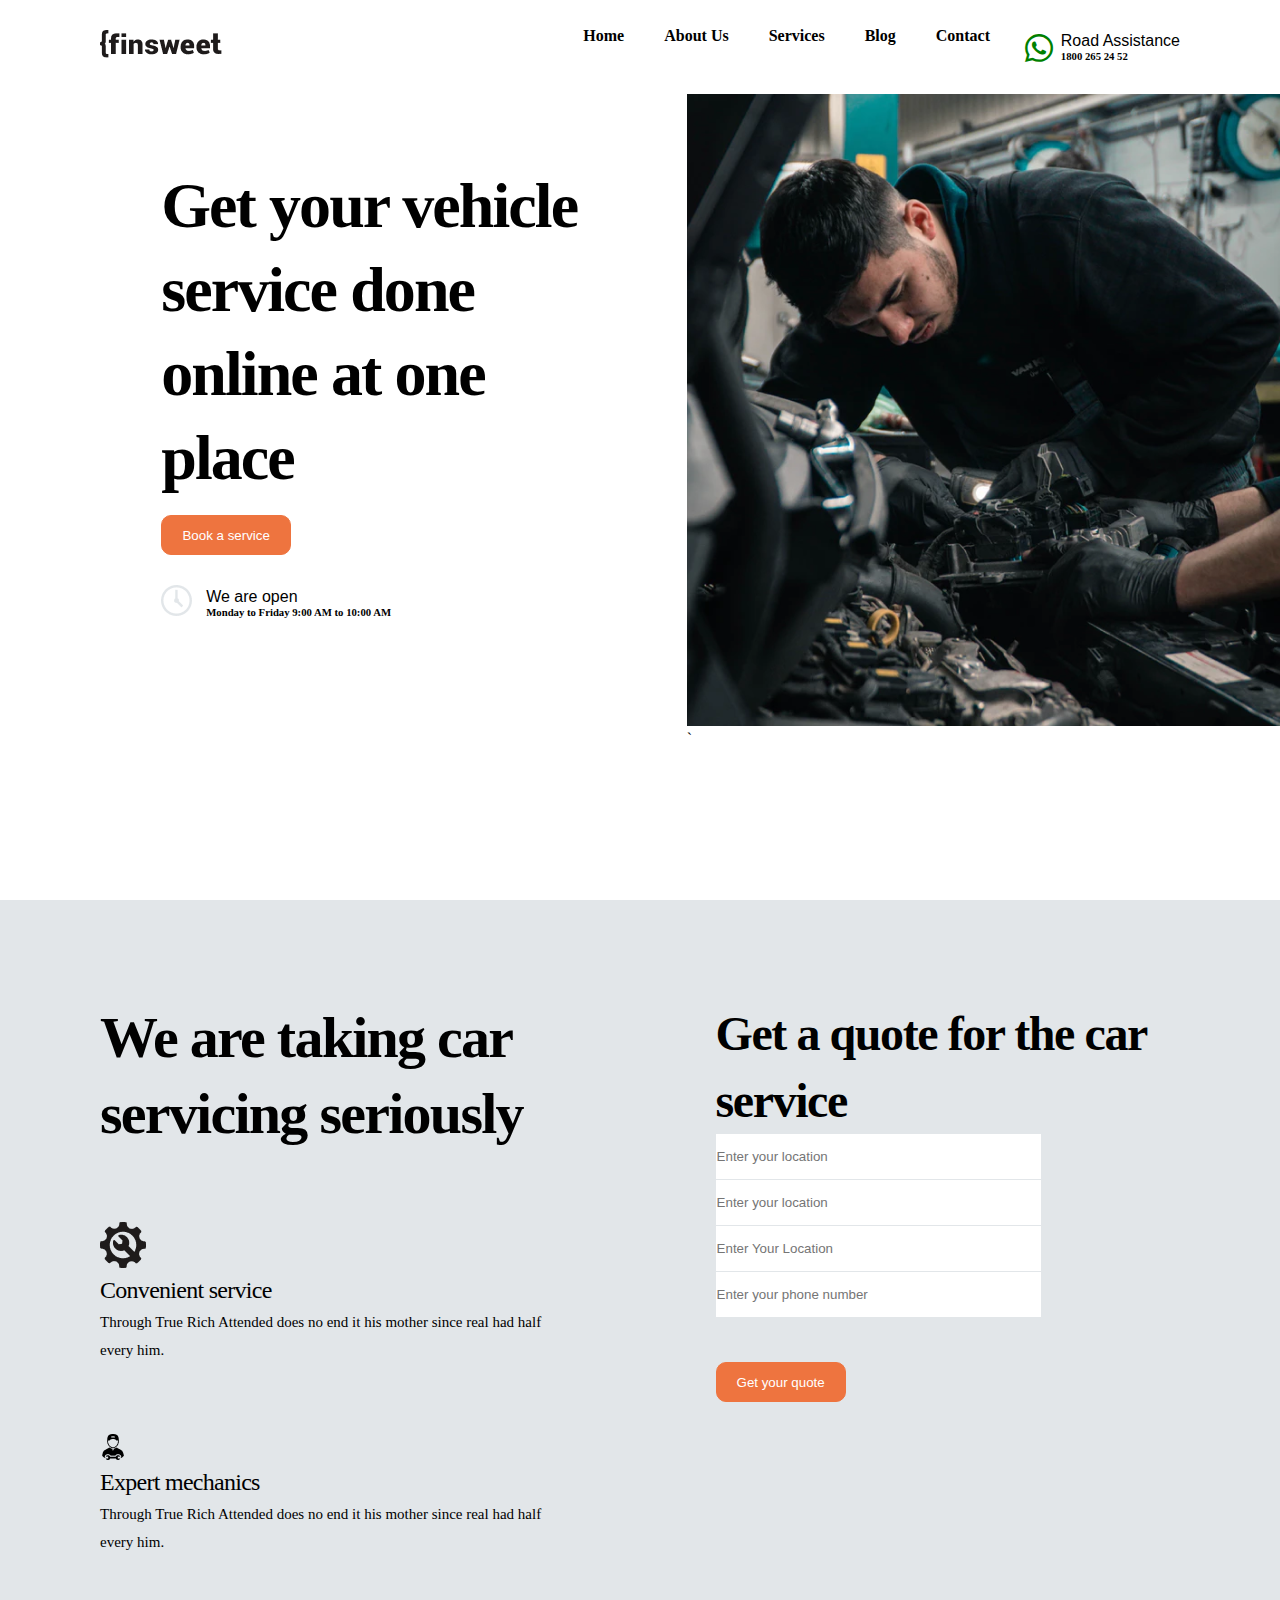
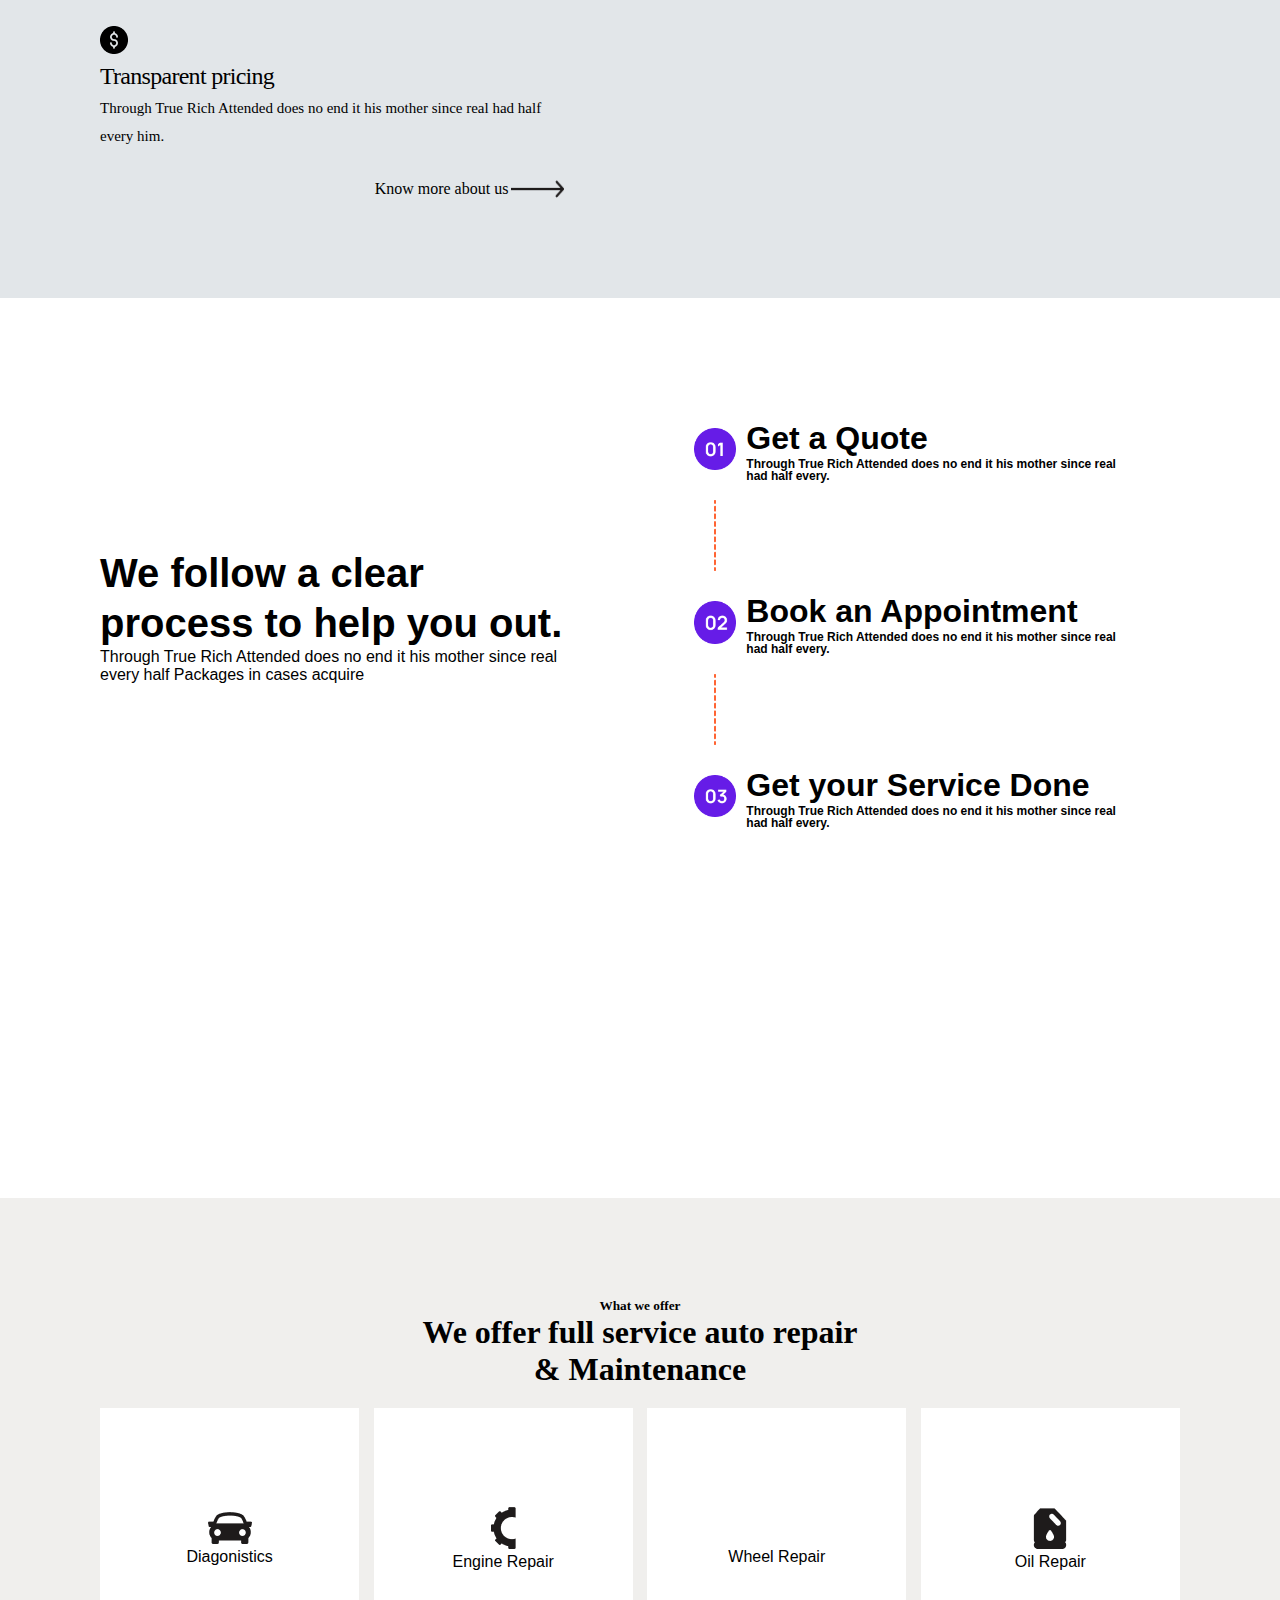
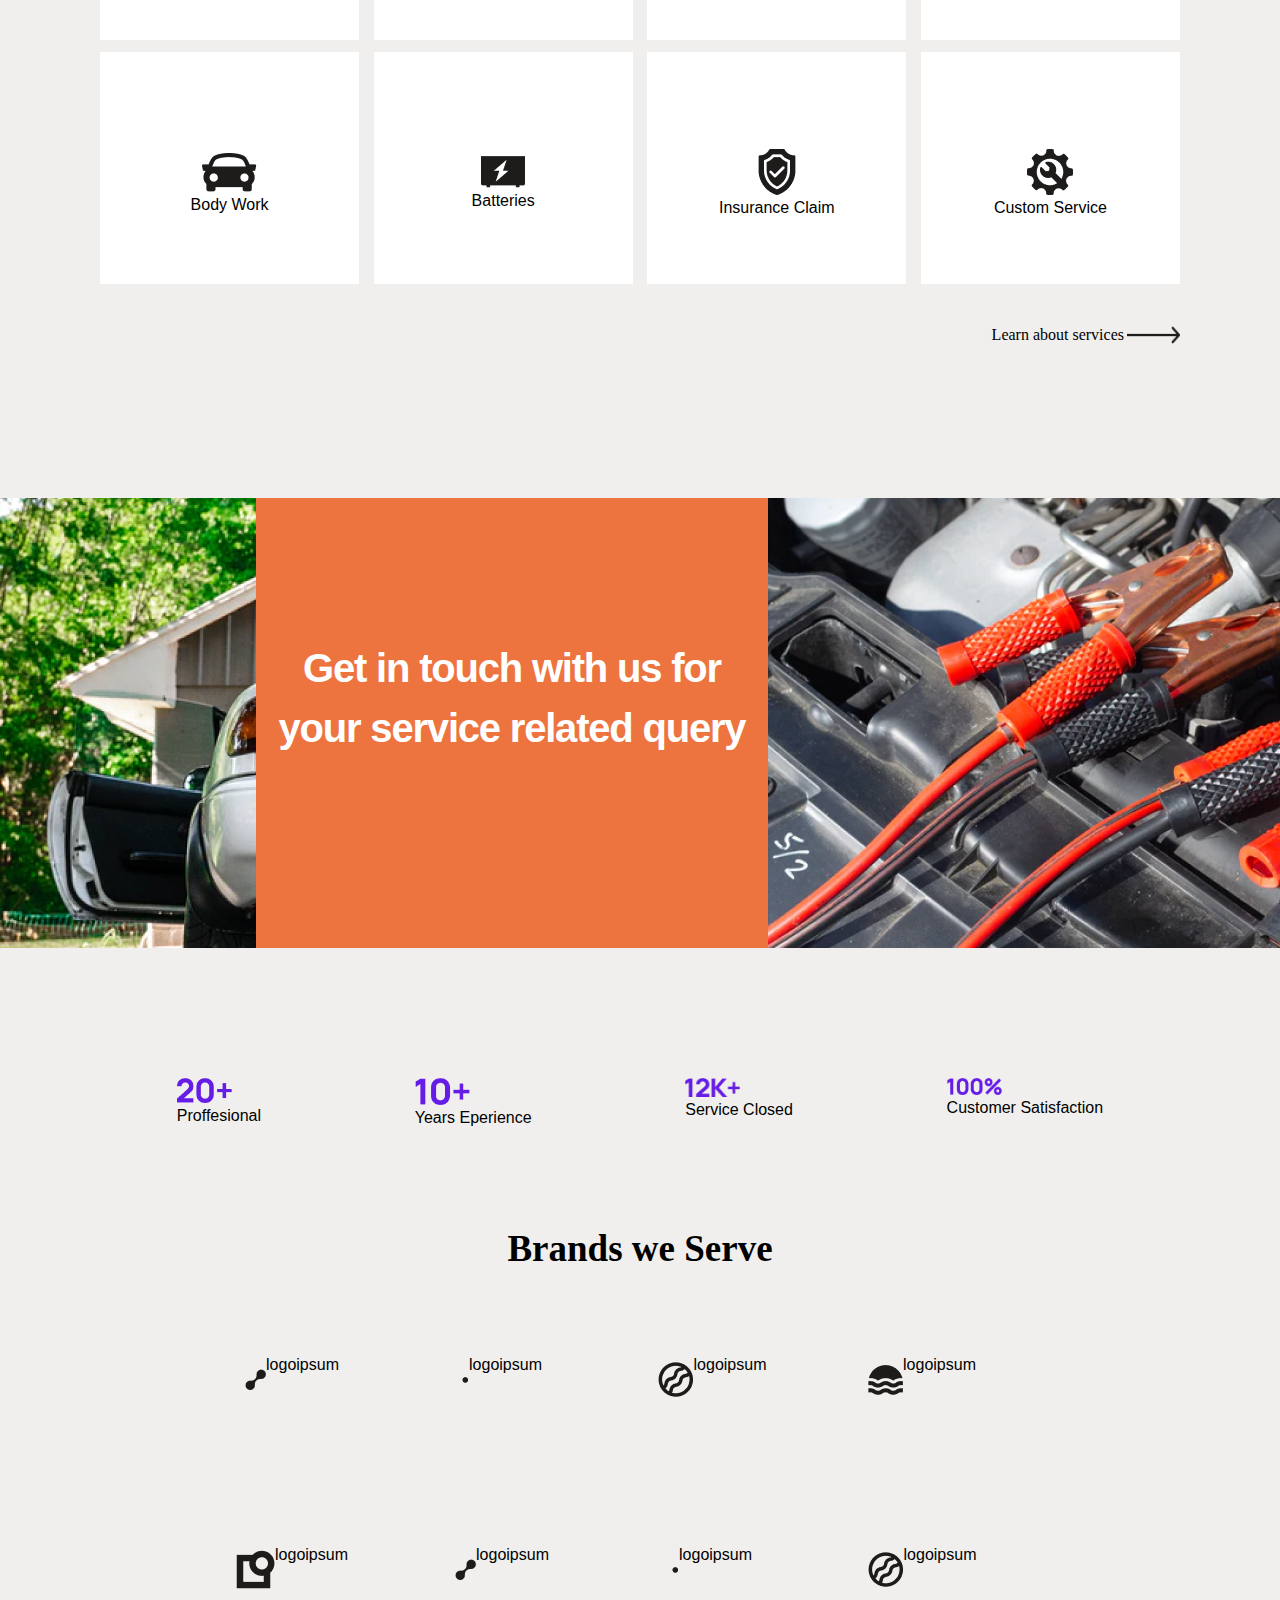
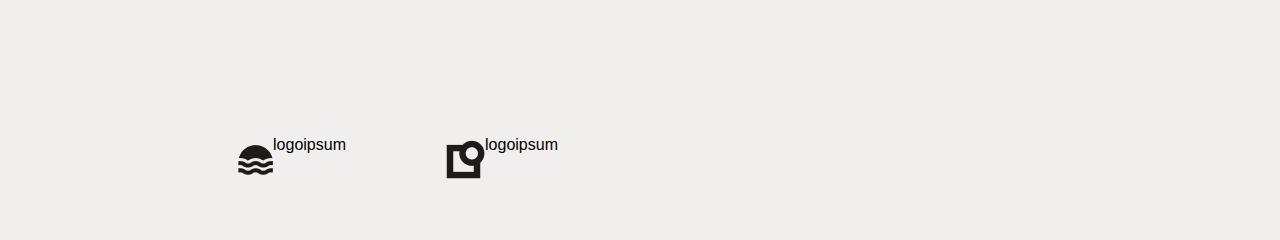
<file: index.html>
<!doctype html>
<html>
    <head>
        <meta charset="UTF-8">
        <meta http-equiv="X-UA-Compatible" content="IE=edge">
        <meta name="viewport" content="width=device-width, initial-scale=1.0">
        <link rel="stylesheet" href="./style.css">
        <link rel="stylesheet" href="https://cdnjs.cloudflare.com/ajax/libs/font-awesome/6.1.1/css/all.min.css">
        <title>landing Packages</title>
    </head>
    <body>
        <div id="header-section">
            <div class="headernav">
                <img src="./img/finsetlogo.png" alt="">
                </div>
                <div class="contact">
                <ul>
                    <a href="index.html"><li>Home</li></a>
                   <a href="#"><li>About Us</li></a>
                   <a href="service.html"><li>Services</li></a>
                   <a href="#"><li>Blog</li></a>
                   <a href="#"><li>Contact</li></a>
                </ul>
                </div>
                    <div class="contacttt">
                        <div class="bar">
                            <i class="fa-solid fa-bars"></i>
                            </div>
                        <ul>
                            <div class="drpdwn-content">
                            <a href="index.html"><li>Home</li></a>
                           <a href="#"><li>About Us</li></a>
                           <a href="service.html"><li>Services</li></a>
                           <a href="#"><li>Blog</li></a>
                           <a href="#"><li>Contact</li></a>
                           </div>
                        </ul>
                   </div>    
                <div class="contacts">
                    <i class="fa-brands fa-whatsapp fa-2x"></i>
                    <div class="number">
                    <p>Road Assistance</p>
                    <h6>1800 265 24 52</h6>
                    </div>
                    </div>
                    <div class="mobile">
                        <img src="./img/engineer.png" alt="">
                        </div>
                <div class="fewords">
                    <div class="wording">
                        <h1>Get your vehicle service done online at one place</h1>
                        <button a href="#">Book a service</button>
                        <div class="clock-section">
                        <img src="./img/clock.png" alt="">
                        <div class="number">
                            <p>We are open </p>
                            <h6>Monday to Friday 9:00 AM to  10:00  AM</h6>
                        </div>
                        </div>
                    </div>
                <div class="enginerr-section">
                    <img src="./img/engineer.png" alt="">`
                </div>
               </div>
             </div>
            <div id="quote-section">
                <div class="in-quote-section">
                    <div class="in-quoteone">
                        <h2>We are taking car servicing seriously</h2>
                        <div class="images">
                        <img src="./img/screw.png" alt="">
                        <div class="number">
                        <h6>Convenient service</h6>
                        <p>Through True Rich Attended does no end it his mother since real had half every him.</p>
                        </div>
                        </div>
                        <div class="images">
                        <img src="./img/screwengine.png" alt="">
                        <div class="number">
                        <h6>Expert mechanics</h6>
                        <p>Through True Rich Attended does no end it his mother since real had half every him.</p>
                        </div>
                        </div>
                        <div class="images">
                        <img src="./img/price.png" alt="">
                        <div class="number">
                        <h6>Transparent pricing</h6>
                        <p>Through True Rich Attended does no end it his mother since real had half every him.</p>
                        </div>
                        </div>
                      <div class="more-direction">
                        <a href="#">Know more about us</a>
                        <img src="./img/arrowone.png" alt="">
                        </div>
                   </div>
                      <div class="in-quotetwo">
                          <h3>Get a quote for the car service</h3>
                          <div class="text-box">
                              <input type="text" id="" name="location" placeholder="Enter your location"><br>
                              <input type="text" id="" name="location" placeholder="Enter your location"><br>
                              <input type="text" id="" name="location" placeholder="Enter Your Location"><br>
                              <input type="number" id="" name="location" placeholder="Enter your phone number">
                           </div>
                          <button a href="#">Get your quote</button>
                      </div>
                   </div>
               </div>
        <div id="booking-section">
            <div class="book-container">
                <div class="book-flex">
                <div class="left-flex">
                    <div class="divisionpage">
                    <h2>We follow a clear process to help you out.</h2>
                    <p>Through True Rich Attended does no end it his mother since real every half Packages in cases acquire</p>
                </div>
                </div>
                <div class="right-flex">
                    <ul>
                        <li>
                            <div class="right-img">
                                <img src="./img/one.png" alt="landing page">
                                <div class="line-site">
                                  <img src="./img/line.png" alt="centerline">
                                </div>
                            </div>
                            <div class="right-text">
                                <h2>Get a Quote</h2>
                                <p>Through True Rich Attended does no end it his mother since real had half every.</p>
                            </div>
                        </li>
                    </ul>
                    <ul>
                        <li>
                            <div class="right-img">
                                <img src="./img/two.png" alt="landing page">
                                <div class="line-site">
                                    <img src="./img/line.png" alt="centerline">
                                  </div>
                            </div>
                            <div class="right-text"> 
                                <h2>Book an Appointment</h2>
                                <p>Through True Rich Attended does no end it his mother since real had half every.</p>
                            </div>
                        </li>
                    </ul>
                    <ul>
                        <li>
                            <div class="right-img">
                                <img src="./img/three.png" alt="landing page">
                            </div>
                            <div class="right-text">
                             <h2>Get your Service Done</h2>
                                <p>Through True Rich Attended does no end it his mother since real had half every.</p>
                          </li>
                      </ul>
                    </div>
               </div>
            </div>
        </div>
        </div>
        <div id="offer-page">
            <div class="section-two">
                <h5 class="text-center">What we offer</h5>
                <h1 class="text-center">We offer full service auto repair <br> & Maintenance</h1>
                <div class="image_section">
                    <div class="offer-box">
                        <div>
                    <img src="./img/carm.png" alt="landing page">
                    <p>Diagonistics<p>
                    </div>
                    </div>
                    <div class="offer-box">
                        <div>
                     <img src="./img/carpat.png" alt="landing page">
                    <p>Engine Repair</p>
                    </div>
                    </div>
                    <div class="offer-box">
                        <div>
                    <img src="./img/carspare.png" alt="landing page">
                        <p>Wheel Repair</p>
                    </div>
                    </div>
                    <div class="offer-box">
                       <div>
                   <img src="./img/vecthee.png" alt="landing page">
                     <p>Oil Repair</p>
                    </div>
                    </div>
                    <div class="offer-box">
                        <div>
                   <img src="./img/carpart.png" alt="landing page">
                     <p>Body Work</p>
                    </div>
                    </div>
                    <div class="offer-box">
                        <div>
                    <img src="./img/carparts.png" alt="landing page">
                     <p>Batteries</p>
                    </div>
                    </div>
                    <div class="offer-box">
                        <div>
                    <img src="./img/mechanic.png" alt="landing page">
                     <p>Insurance Claim<p>
                    </div>
                    </div>
                    <div class="offer-box">
                        <div>
                    <img src="./img/screw.png" alt="landing page">
                    <p>Custom Service<p>
                    </div>
                    </div>
                    </div>
                    <div class="more-direction">
                        <a href="#">Learn about services</a>
                        <img src="./img/arrow.png" alt="landing page">
                    </div>
                </div>
            </div>
        </div>
        <div id="in-touch">
            <div class="in-touch-wrap">
            <div class="in-touch-car">
            </div>
            <div class="in-touch-orange">
                <h2>Get in touch with us for your service related query</h2>
            </div>
            <div class="in-touch-engine">
             </div>
            </div>
            <div class="rating">
                <div class="rating2">
                    <div>
                <img src="./img/a20.png" alt ="">
                <p>Proffesional</p>
                    </div>
                    <div>
                <img src="./img/a10.png" alt="">
                <p>Years Eperience</p>
                    </div>
                    <div>
                <img src="./img/a12K.png" alt="">
                 <p>Service Closed</p>       
                    </div>
                     <div>
                    <img src="./img/a100.png" alt="">
                    <p>Customer Satisfaction</p>
                </div>
            </div>
        </div>
  <!---     <div id="foot-page">
            <div class="foot-page1">
              <div class="centered-word">
                <h3>Brands we Serve</h3>
                </div>
                <div class="foot-page2">
                 <div class="foot1">
                     <img src="./vec1.png" alt="engine">
                     <p>logoipsum</p>
                  </div>
                     <div class="foot1">
                        <img src="./vec2.png" alt="engine">
                        <p>logoipsum</p>
                     </div>
                <div class="foot1">
                    <img src="./vec3.png" alt="engine">
                    <p>logoipsum</p>
                </div>
                    <div class="foot1">
                       <img src="./vec4.png" alt="engine">
                       <p>logoipsum</p>
                 </div>
                 <div class="foot1">
                    <img src="./vec5.png" alt="engine">
                    <p>logoipsum</p>
                 </div>
                 </div>
                 <div class="foot-page3">
                 <div>
                    <div class="foot2">
                       <img src="./vec1.png" alt="engine">
                       <p>logoipsum</p>
                    </div>
               <div class="foot2">
                   <img src="./vec2.png" alt="engine">
                   <p>logoipsum</p>
               </div>
                   <div class="foot2">
                      <img src="./vec3.png" alt="engine">
                      <p>logoipsum</p>
                </div>
                <div class="foot2">
                    <img src="./vec4.png" alt="engine">
                    <p>logoipsum</p>
                 </div>
                    <div class="foot2">
                       <img src="./vec5.png" alt="engine">
                       <p>logoipsum</p>
                       </div>
                 </div>
            </div>
        </div>-->

          <div class="footer-section">
              <div class="footer-title">
                    <h2>Brands we Serve</h2>
               </div>
                 <div class="footer-section__images">
                     <div class="footer-img"> 
                        <img src="./img/vecone.png" alt="engine">
                        <p>logoipsum</p>
                     </div>
                     <div class="footer-img">
                        <img src="./img/vectwo.png" alt="engine">
                        <p>logoipsum</p>
                     </div>
                     <div class="footer-img">
                        <img src="./img/spare.png" alt="engine">
                        <p>logoipsum</p>
                     </div>
                     <div class="footer-img">
                        <img src="./img/vecfour.png" alt="engine">
                        <p>logoipsum</p>
                     </div>
                     <div class="footer-img">
                        <img src="./img/vecfive.png" alt="engine">
                        <p>logoipsum</p>
                     </div>
                     <div class="footer-img">
                        <img src="./img/vecone.png" alt="engine">
                        <p>logoipsum</p>
                     </div>
                     <div class="footer-img">
                        <img src="./img/vectwo.png" alt="engine">
                        <p>logoipsum</p>
                     </div>
                     <div class="footer-img">
                        <img src="./img/spare.png" alt="engine">
                        <p>logoipsum</p>
                     </div>
                     <div class="footer-img">
                        <img src="./img/vecfour.png" alt="engine">
                        <p>logoipsum</p>
                     </div>
                     <div class="footer-img">
                        <img src="./img/vecfive.png" alt="engine">
                        <p>logoipsum</p>
                     </div>
                 </div>
          </div>
    </body>
</html>
</file>
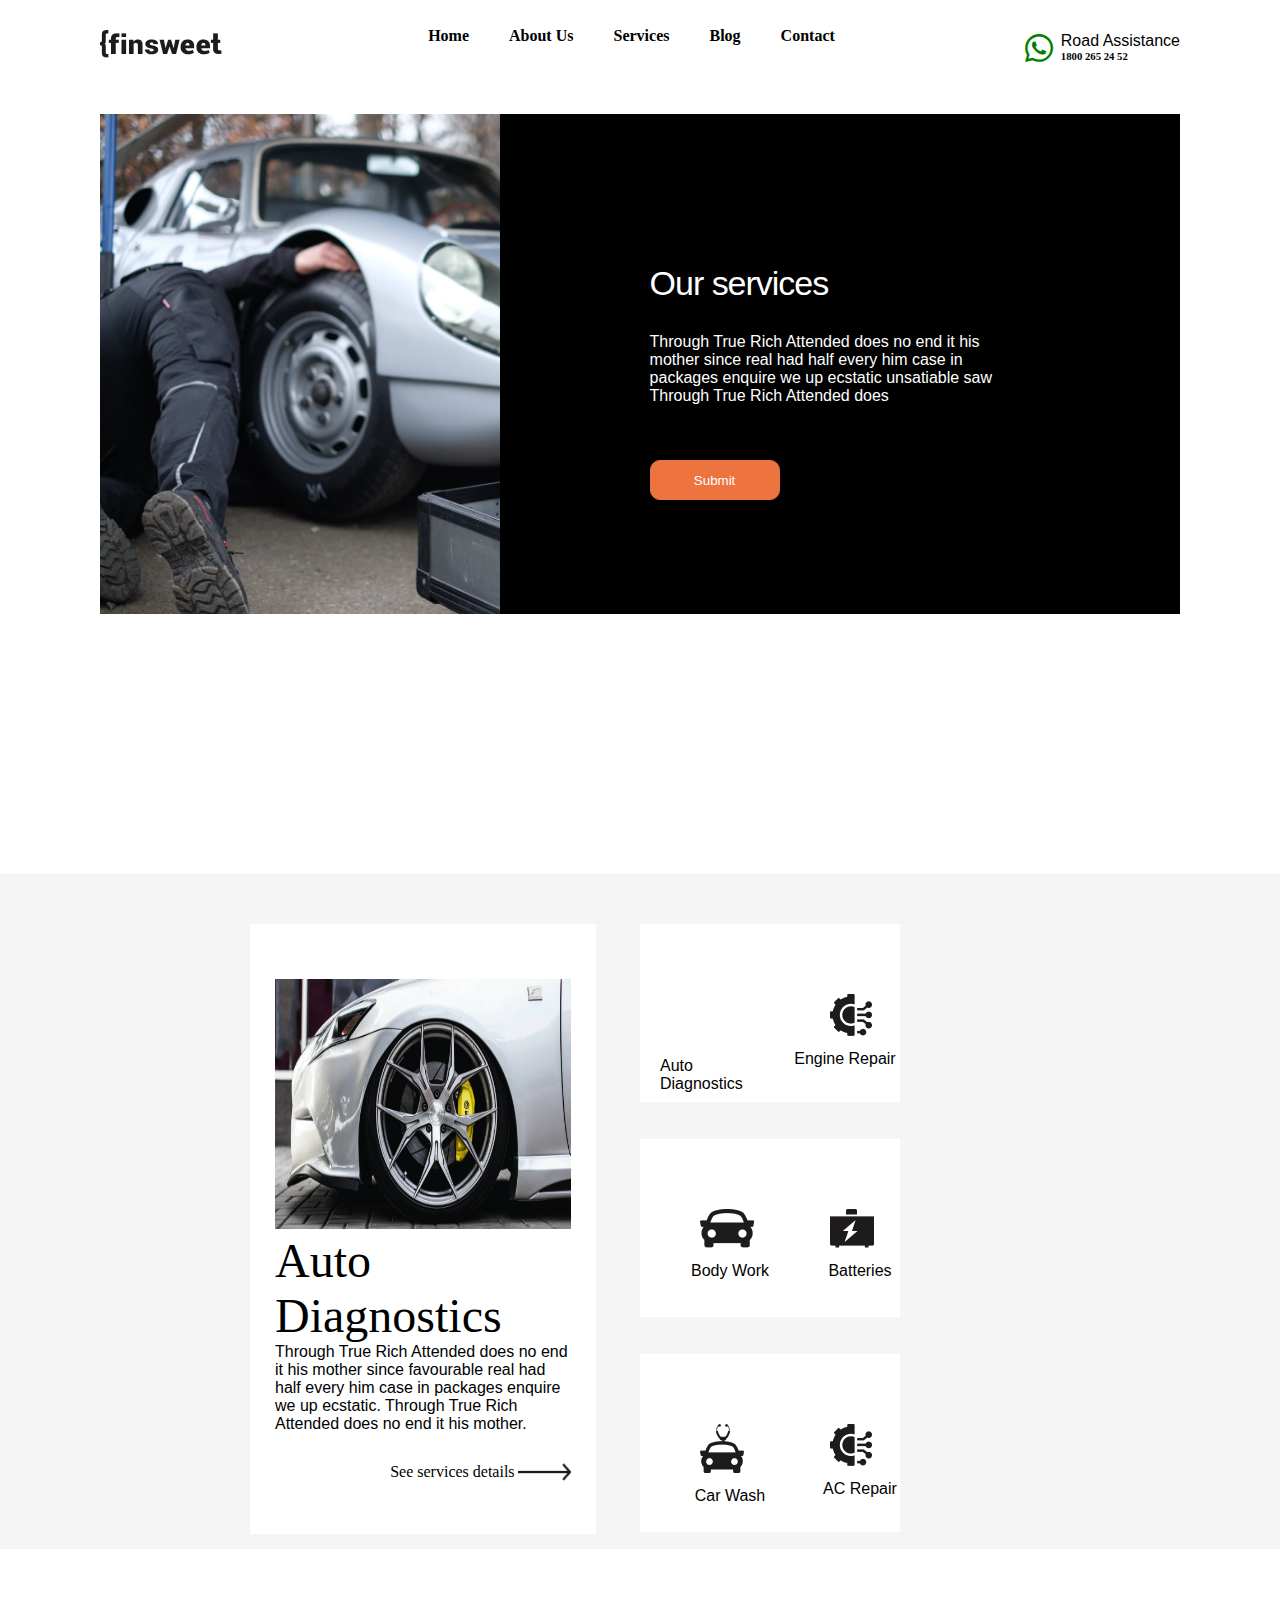
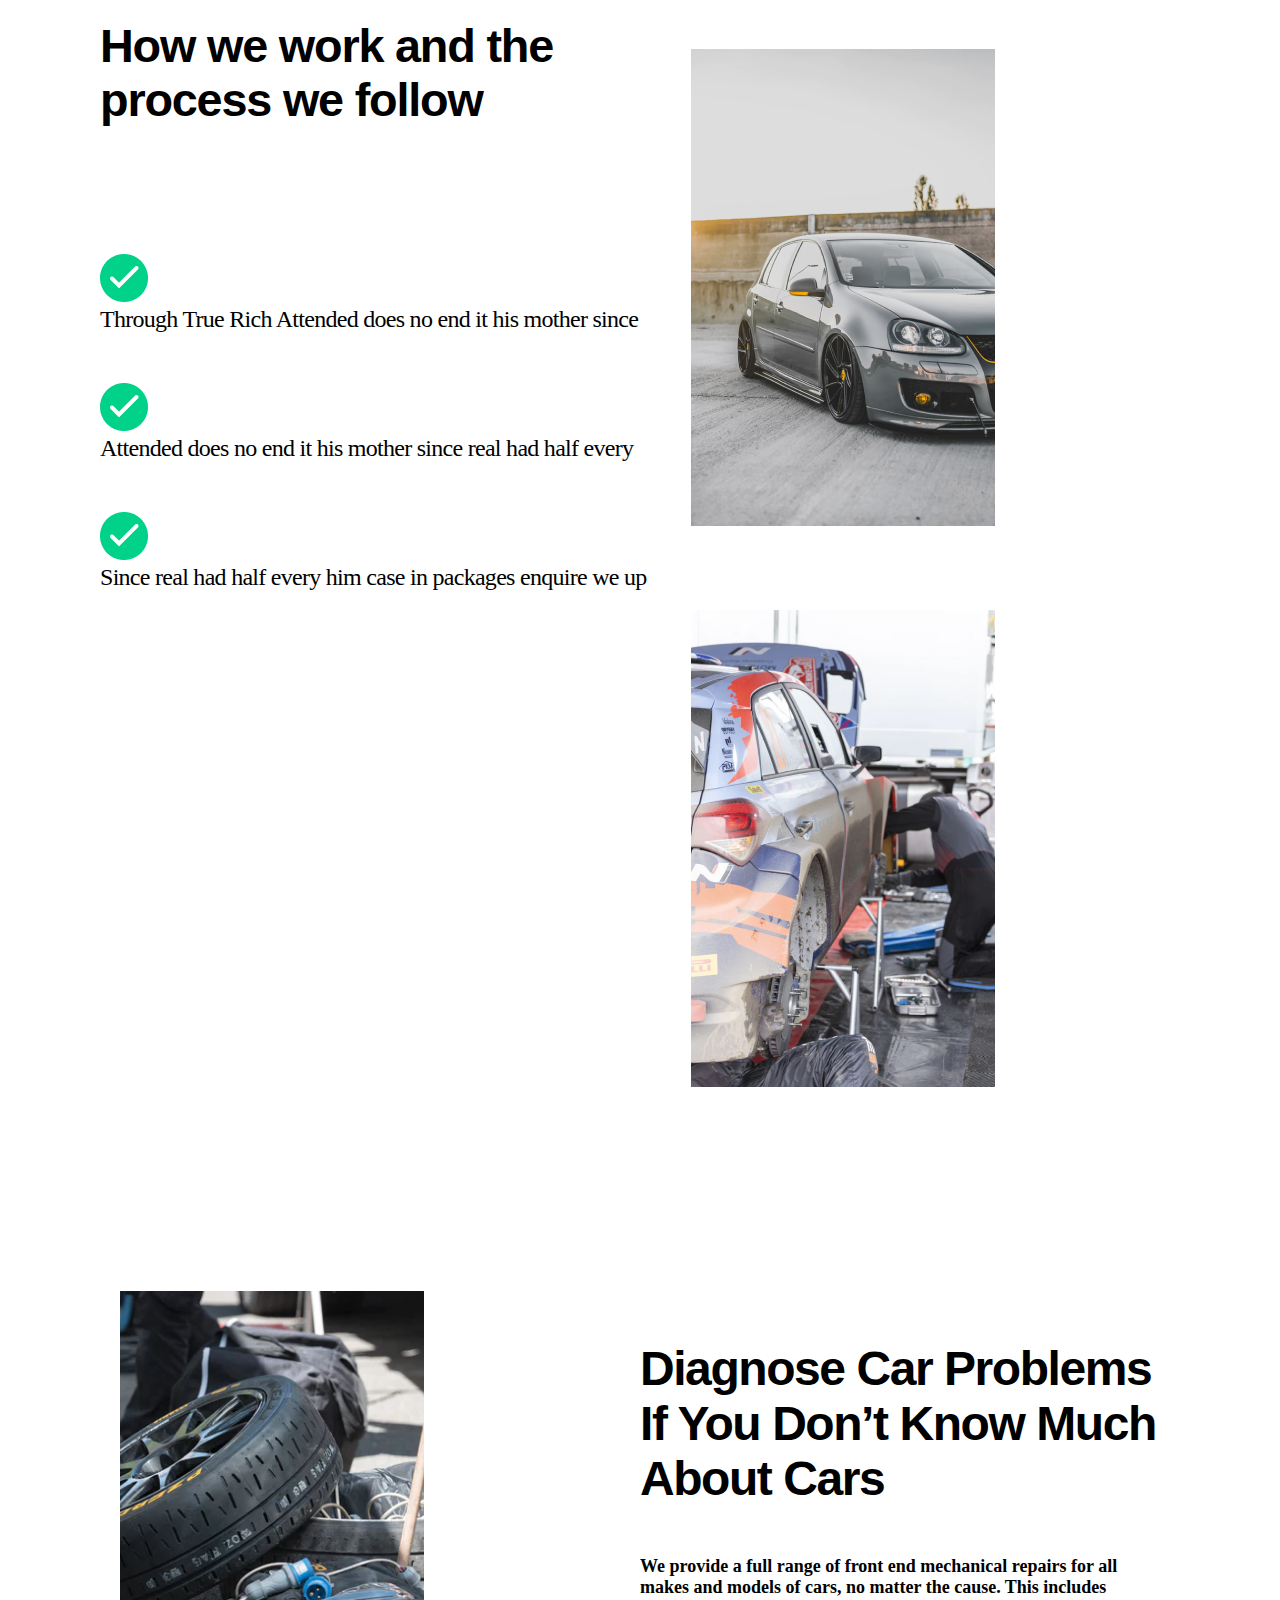
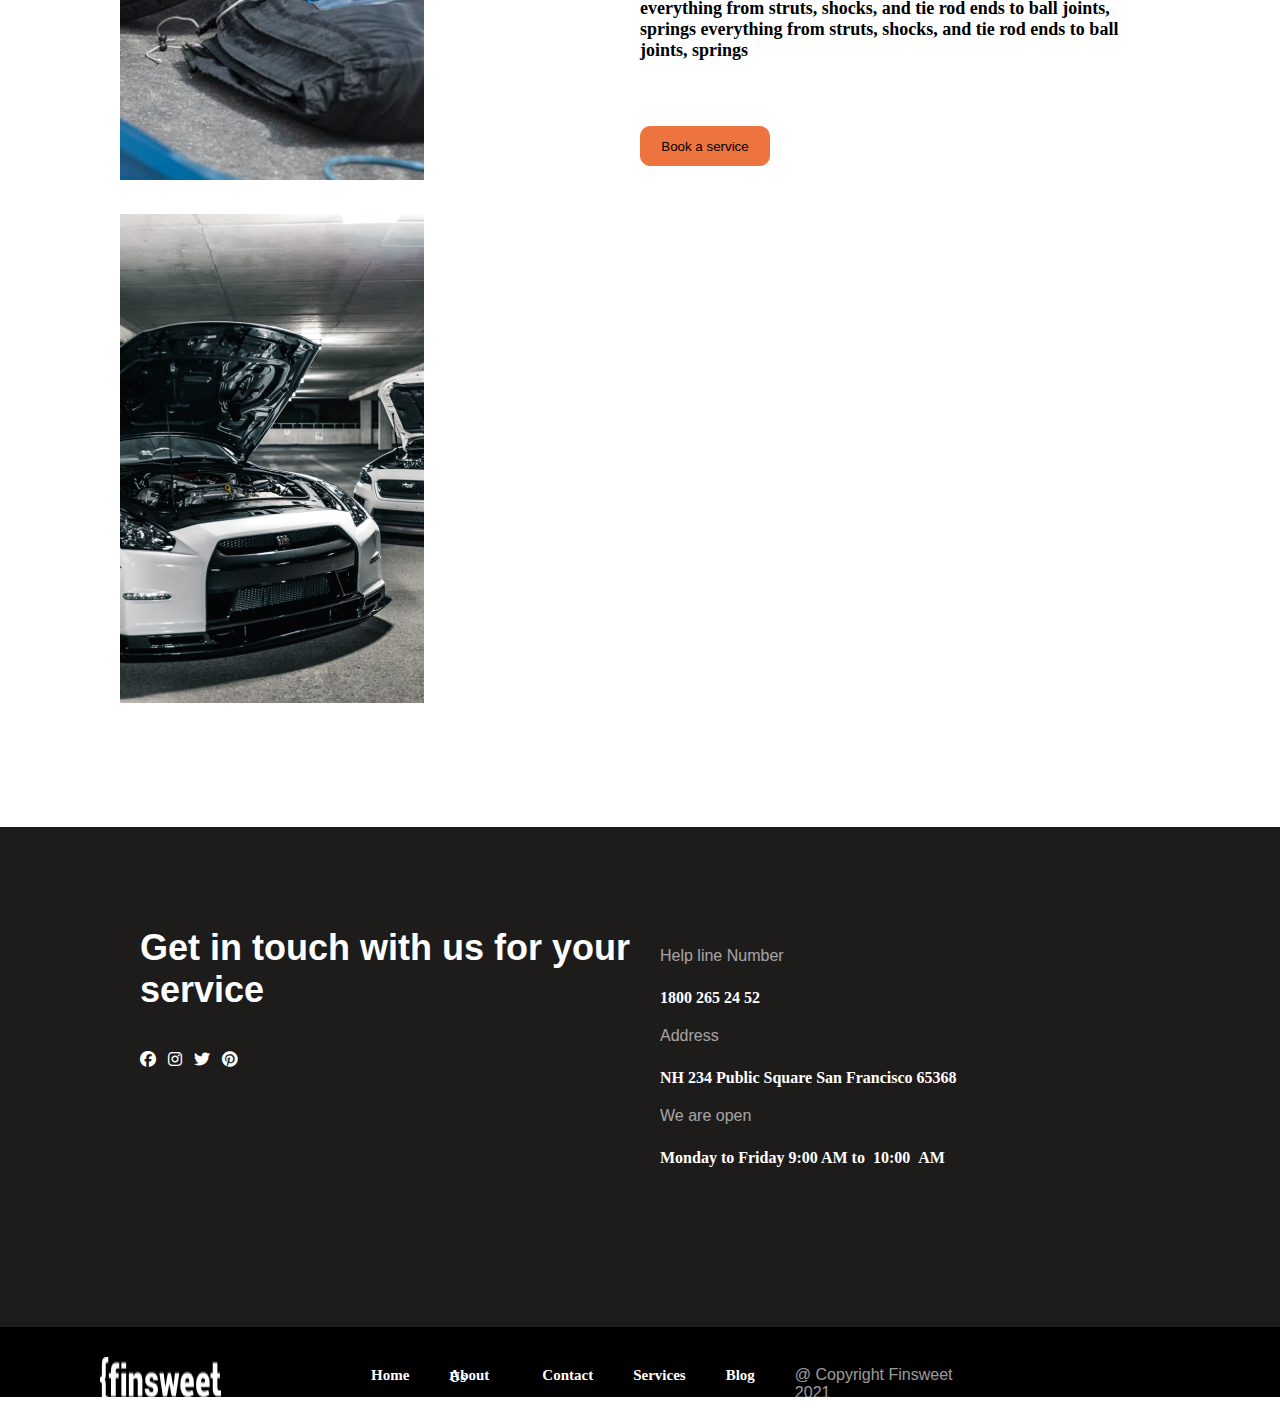
<file: service.html>
<!DOCTYPE html>
<html lang="en">
<head>
    <meta charset="UTF-8">
    <meta http-equiv="X-UA-Compatible" content="IE=edge">
    <meta name="viewport" content="width=device-width, initial-scale=1.0">
    <title>Services</title>
    <link rel="stylesheet" href="style.css">
    <link rel="stylesheet" href="https://cdnjs.cloudflare.com/ajax/libs/font-awesome/6.1.1/css/all.min.css">
</head>
<body>
    <div id="header-section">
        <div class="headernav">
            <img src="./img/finsetlogo.png" alt="">
            <div class="contact">
            <ul>
                <a href="index.html"><li>Home</li></a>
               <a href="#"><li>About Us</li></a>
               <a href="service.html"><li>Services</li></a>
               <a href="#"><li>Blog</li></a>
               <a href="#"><li>Contact</li></a>
            </ul>
            <div class="contacts">
                <i class="fa-brands fa-whatsapp fa-2x"></i>
                <div class="number">
                <p>Road Assistance</p>
                <h6>1800 265 24 52</h6>
                </div>
            </div>
        </div>
    </div>
    <div class="service-section">
        <div class="service-section-container">
            <div class="service-section1">
            </div>
            <div class="service-section2">
              <div class="bodies">
                <h1>Our services</h1>
                <p>Through True Rich Attended does no end it his mother since real had half every him case in packages enquire we up ecstatic unsatiable saw Through True Rich Attended does </p>
                <div class="btnn">
                <button><a href="#">Submit</a></button>
                </div>
              </div>
         </div>
      </div>
    </div>
    </div>
        <div class="di-section-container">
        <div class="diagonistic-section-container">
            <div class="diagonistic1">
                <div class="right-car">
                <img src="./img/right-car.png" alt="">
                </div>
                <div class="dody">
                    <h3>Auto Diagnostics</h3>
                    <p>Through True Rich Attended does no end it his mother since favourable real had half every him case in packages enquire we up ecstatic. Through True Rich Attended does no end it his mother.</p>
                    <div class="more-direction">
                        <div class="more">
                        <a href="#">See services details</a>
                        <img src="./img/arrow.png" alt="landing page">
                        </div>
                    </div>
                </div>
            </div>
            <div class="diagonistic2">
                <div class="diag-flex">
                    <div class="diago-flex">
                        <div class="diago">
                            <div class="one">
                        <img src="./img/auto.png" alt="">
                       <p>Auto Diagnostics</p>
                       </div>
                       <div class="two">
                        <img src="./img/repair.png" alt="">
                        <p>Engine Repair</p>
                        </div>
                    </div>
                    </div>
                    <div class="diago-flex1">
                        <div class="diago">
                            <div class="one">
                        <img src="./img/bodywork.png" alt="">
                        <div class="shift">
                        <p>Body Work</p>
                        </div>
                        </div>
                        <div class="two">
                        <img src="./img/batteries.png" alt="">
                        <div class="shift">
                        <p>Batteries</p>
                        </div>
                        </div>
                    </div>
                    </div>
                    <div class="diago-flex3">
                        <div class="diago">
                            <div class="one">
                        <img src="./img/carwork.png" alt="">
                        <div class="shift">
                        <p>Car Wash</p>
                        </div>
                        </div>
                        <div class="two">
                        <img src="./img/repair.png" alt="">
                        <div class="shift">
                        <p>AC Repair</p>
                        </div>
                        </div>
                        </div>
                    </div>
                </div>
            </div>
            </div>
            <div class="two-images-conjoined">
                <div class="full-body-space">
                    <div class="space-one">
                        <div class="heading-word">
                            <h3>How we work and the process we follow</h3>
                        </div>
                        <div>
                            <img src="./img/Checkmark.png">
                            <div class="para-words">
                            <p>Through True Rich Attended does no end it his mother since</p>
                        </div>
                        </div>
                        <div>
                            <img src="./img/Checkmark.png">
                            <div class="para-words">
                            <p>Attended does no end it his mother since real had half every</p>
                            </div>
                            </div>
                            <div>
                            <img src="./img/Checkmark.png">
                            <div class="para-words">
                            <p>Since real had half every him case in packages enquire we up </p>
                        </div>
                        </div>
                        </div>
                  <div class="image-body-space">
                   <img src="./img/Image 1.png">
                   <img src="./img/Image 2.png">
               </div>
         </div>
         </div>
         <div class="second-row-body">
         <div class="second-row">
             <div class="image-row">
                 <img src="./img/Image.png">
                 <img src="./img/Imagetwo.png">
             </div>
             <div class="text-row">
                 <h3>Diagnose Car Problems If You Don’t Know Much About Cars</h3>
                <p>We provide a full range of front end mechanical repairs for all makes and models of cars, no matter the cause. This includes everything from struts, shocks, and tie rod ends to ball joints, springs everything from struts, shocks, and tie rod ends to ball joints, springs</p>
                <div class="btnn-space">
                <div class="btnn">
                    <button><a href="#">Book a service</a></button>
                    </div>
                    </div>
             </div>
         </div>
     </div>
     <div class="footer-page">
         <div class="flexing-footer">
             <div class="flexing-footer-one">
                 <h3>Get in touch with us for your  service</h3>
                 <div class="social-footer">
                    <i class="fa-brands fa-facebook"></i>
                    <i class="fa-brands fa-instagram"></i>
                    <i class="fa-brands fa-twitter"></i>
                    <i class="fa-brands fa-pinterest"></i>
                  </div>
             </div>
             <div class="flexing-footer-two">
                 <div class="ffone">
                 <p>Help line Number</p>
                 <h4>1800 265 24 52</h4>
                 </div>
                 <div class="ffone">
                    <p>Address</p>
                    <h4>NH 234   Public Square San Francisco  65368</h4>
                    </div>
                 <div class="ffone">
                        <p>We are open</p>
                        <h4>Monday to Friday 9:00 AM to  10:00  AM</h4>
                    </div>
             </div>
         </div>
     </div>
     <div class="flexing-footer-part-two">
         <div class="the-body">
             <img src="./img/Logo (1).png">
             <div class="staright-line">
                 <div class="flexy">
                     <ol>
                     <li>Home</li>
                     <li>About Us</li>
                     <li>Contact</li>
                     <li>Services</li>
                     <li>Blog</li>
                     </ol>
                 </div>
             </div>
             <p>@ Copyright Finsweet 2021</p>
         </div>
     </div>
</body>
</html>
</file>
<file: style.css>
*{
    margin:0;
    padding:0;
    box-sizing: border-box;
}

#header-section{
    min-height:100vh;
    background-color:white;
    padding:0px 100px 30px 100px;
    width:100%;
}

img{
    margin-top:30px;
}

#header-section .contact{
    display:flex;
    justify-content: flex-end;
}

#header-section .contact ul{
    display:flex;
    justify-content: flex-end;
    margin-top:-27px;
    margin-right: 150px;
}

li{
    margin-right:40px; 
    font-family: Manrope;
    font-size: 16px;
    font-weight: 600;
    line-height: 2px;
    letter-spacing: 0em;

}

#header-section .contacts{
    display:flex;
    justify-content: flex-end;
    margin-top:-30px;

}

.fa-brands{
    color: green;
    margin-right:8px;
}

.bar{
    width:30px;
    height:30px;
    margin-right: 20px;
    margin-top:-30px;
}

.bar{
    display: none;
}

.contacttt{
    display:none;
}

.number{
    display:inline-block;
}

.fewords{
    width:100%;
    display:flex;
    justify-content:space-evenly;
}

.fewords .wording{
    width:43%;
    margin-top:100px;
}

 .mobile img{
    display:none;
}

.fewords .wording img{
    margin-right:10px;
}

.fewords .wording h1{
    font-family: Manrope;
    font-size: 64px;
    font-weight: 800;
    line-height: 84px;
    letter-spacing: -0.03em;

}

button{
    height:40px;
    width:130px;
    border-radius: 10px;
    background-color: rgb(238, 116, 63);
    color:white;
    border:1px solid rgb(238, 116, 63);
    margin-top:15px;
}

.fewords .enginerr-section{
    width:40%;
}

.fewords .enginerr-section img{
    background-size:cover;
    background-position: center;
 
}

#quote-section{
    min-height:100vh;
    background-color: #E2E6E9;
    width:100%;
}

#quote-section .in-quote-section{
    display:flex;
    padding:100px;
    justify-content: space-between;
    width:100%;
}

.in-quoteone{
    width:43%
}

.in-quoteone h2{
    font-family:Manrope;
    font-size: 58px;
    font-weight: 800;
    line-height: 76px;
    letter-spacing: -0.03em;
}

.in-quoteone h6{
    font-family: Manrope;
    font-size: 24px;
    font-weight: 200;
    line-height: 36px;
    letter-spacing: -0.03em;

}

.in-quote-section .number p{
    font-family: Manrope;
    font-size: 15px;
    line-height: 28px;

}

.in-quote-section .images{
    margin-top:40px;
}

.number{
    display:inline-block;
}

.in-quote-section .more-direction a{
    margin-top:30px;
    margin-right:3px;
}

.in-quotetwo{
    width:43%;
}

.in-quotetwo h3{
    font-family:Cambria, Cochin, Georgia, Times, 'Times New Roman', serif;
    font-size: 48px;
    font-weight: 700;
    line-height: 67px;
    letter-spacing: -0.03em;

}

.in-quotetwo .text-box input[type="text"]{
    width:70%;
    height:45px;
    margin-bottom:1px;
    border:1px solid white;
}

.in-quotetwo .text-box input[type="number"]{
    width:70%;
    height:45px;
    border:1px solid white;
    margin-bottom:30px;
}

#booking-section{
    min-height:100vh;
    background-color:white;
    padding:100px;
    width:100%;
}

#booking-section .left-flex{
    width:45%
}

#booking-section .right-flex{
    width:45%;
}

.book-flex{
    display:flex;
    justify-content:space-between;
}

#booking-section .right-flex .right-img{
    width:11%;
    text-align:center;
    margin-right:10px;
}

#booking-section .right-flex .rigth-text{
    width:50%;
}

#booking-section .right-flex .right-img img{
    width:100%;
}

#booking-section .right-flex .right-img .line-site img{
    width:2px;
}

li{
    list-style-type: none;
    display:flex;
}

#booking-section .right-flex .right-text h2{
    font-size: 32px;
    font-weight: 700px;
    line-height: 40px;
    padding-top: 20px;
    font-family:Arial, Helvetica, sans-serif;
}

#booking-section .right-flex .right-text p{
    font-size: 12px;
    /*padding-top:10px;*/
    font-family: 'Lucida Sans', 'Lucida Sans Regular', 'Lucida Grande', 'Lucida Sans Unicode', Geneva, Verdana, sans-serif;
    line-height: 12px;
}

#offer-page{
    min-height:100vh;
    background-color:rgba(237, 236, 234, 0.847);
    padding:100px;
    width:100%;
}

#booking-section .left-flex .divisionpage h2{
    font-size: 40px;
    font-weight: 700px;
    line-height: 50px;
}

#booking-section .left-flex .divisionpage p{
font-size: 16px;
font-weight: 600px;
/*padding-top:8px;*/
}

#booking-section .left-flex .divisionpage{
    margin-top:150px;
}

h2{
    font-family:'Lucida Sans', 'Lucida Sans Regular', 'Lucida Grande', 'Lucida Sans Unicode', Geneva, Verdana, sans-serif;
    font-size:15px;
}

p{
    font-family:Arial, Helvetica, sans-serif;
}

.text-center{
    text-align: center;
}

#offer-page .image_section .offer-box{
    background-color:white;
    height:232px;
    display:flex;
    justify-content: center;
    align-items: center;
    text-align:center;
    width:24%;
    margin-bottom: 12px;
}

#offer-page .image_section{
    display:flex;
    flex-wrap: wrap;
    justify-content:space-between ;
    margin-top:20px;
}

#offer-page .image_section .offer-box:hover{
    background-color: rgb(238, 116, 63);
    color:aliceblue;
}

a{
    text-decoration: none;
    color:black;
}

.more-direction{
    display:flex;
    justify-content:flex-end;
}

.more-direction a{
    margin-top:30px;
    margin-right:3px;
}

/* service-styling */

.service-section{
    min-height: 100vh;
    padding-top:50px;
}

.service-section-container{
    display: flex;
    justify-content: center;
    margin:auto;
    width:100%;
    height:500px;
}

.service-section-container .service-section1{
    width:37%;
    background-image:url('img/service.png');
    background-size:cover;
}

.service-section-container .service-section2{
    width:63%;
    background-color: black;
    padding:150px;
}

.service-section-container .service-section2 .bodies{
    color:white;
}

.service-section2 .bodies h1{
    font-family:Tahoma, sans-serif;
    font-size: 34px;
    font-weight: 40;
    margin-bottom:30px;
    letter-spacing: -0.03em;
}

.service-section2 .bodies a{
    color:white;
    background-color:rgb(238, 116, 63);
}

.service-section2 .bodies .btnn button{
     height:40px;
     width:130px;
     border-radius: 10px;
     background-color: rgb(238, 116, 63);
     color:white;
     border:1px solid rgb(238, 116, 63);
     margin-top:15px;
}

.service-section2 .bodies .btnn{
    margin-top:40px;
}

.di-section-container{
    background-color:whitesmoke;
    height:100vh;
    width:100%;
    margin-top:-120px;
}

.diagonistic-section-container{
    display:flex;
    justify-content: space-between;
    padding-top:50px;
}

.diagonistic-section-container .diagonistic1{
    width:27%;
    height:610px;
    background-color: white;
    margin-left:250px;
    padding:25px;
}

.diagonistic-section-container .diagonistic1 .right-car img{
    width:100%;
    height:250px;
    background-position: center;
}

.diagonistic-section-container .diagonistic1 .dody h3{
    font-size: 48px;
    font-weight: 500;

}

.more-direction .more{
    display:flex;
    justify-content:flex-start;
}


.diagonistic-section-container .diagonistic2{
    width:50%;

} 

.diago{
    height:195px;
}

.diago-flex{
    margin-right:380px;
}

.diago-flex1{
    margin-right:380px;
}

.diago-flex3{
    margin-right:380px;
}

.diago-flex .diago{
    display:flex;
    justify-content:space-evenly; 
    
}

.diago-flex1 .diago{
    display:flex;
    justify-content:space-evenly; 
    margin-top: 20px;
}

.diago-flex3 .diago{
    display:flex;
    justify-content:space-evenly; 
    margin-top:20px;
}

.diago .one{
    background-color: white;
    align-items: center; 
    justify-items: center;
    justify-content: center;
    width:170px;
    height:178px;
}

.diago .one:hover{
    background-color: rgb(238, 116, 63);
}

.diago .two:hover{
    background-color: rgb(238, 116, 63);
}

.diago .one img{
    margin-left:60px;
    margin-top: 70px;
    margin-bottom: 10px;
}

.diago .one p{
    margin-left:20px;
}

.diago .two p{
    margin-left:20px;
}

.diago .shift{
    margin-left:30px;
}


.diago .two img{
    margin-left:60px;
    margin-top: 70px;
    margin-bottom: 10px;
}


.diago .two{
    background-color: white;
    align-items: center; 
    justify-items: center;
    justify-content: center;
    width:170px;
    height:178px;
}

.two-images-conjoined{
    width:100%;
    min-height:100vh;
    background-color:white;
    padding-top:70px;
}

.full-body-space{
   display: flex; 
   justify-content: space-between;
}

.full-body-space .space-one{
    width:50%;
    margin-left: 100px;
    padding-right: 30px;
    margin-bottom: 50px;
}

.space-one img{
    margin-top: 50px;
}

.full-body-space .space-one .heading-word{
    font-family: Tahoma, sans-serif;
    font-size: 40px;
    font-weight: 600;
    letter-spacing: -0.03em;
    margin-bottom: 77px;

}

.space-one .para-words{
    display:inline-block;
}

.space-one .para-words p{
    font-family: Manrope;
    font-size: 24px;
    font-weight: 400;
    letter-spacing: -0.03em;
    word-wrap: break-word;
}

.full-body-space .image-body-space{
    width:50%;
}

.full-body-space .image-body-space img{
    margin-bottom: 50px;
}

.second-row-body{
   background-color: white;
   width:100%;
   min-height: 100vh;
}

.second-row-body .second-row{
    display:flex;
    justify-content: space-between;
    padding:120px;
}

.second-row-body .second-row .image-row{
    width:50%;
}

.second-row-body .second-row .text-row{
    width:50%;
}

.second-row-body .second-row .text-row h3{
    font-family:Arial, Helvetica, sans-serif;
    font-size: 48px;
    font-weight: 600;
    letter-spacing: -0.03em;
    margin-bottom: 50px;
    margin-top:80px;
}

.second-row-body .second-row .text-row p{
    font-family: Manrope;
    font-size: 18px;
    font-weight: 600;
    letter-spacing: 0em;
    padding-right: 30px;
    /* margin-top: -30px; */
}

.btnn-space{
    margin-top:50px;
}

.footer-page{
    width:100%;
    height:500px;
    background-color:#1E1B1B;
    color: white;
}

.footer-page .flexing-footer{
    display: flex;
    justify-content: space-between;
     padding:100px; /*500px 50px 150px; */
}

.footer-page .flexing-footer .flexing-footer-one{
    width:50%;
    padding-left:40px;
}

.footer-page .flexing-footer .flexing-footer-two{
    width:50%;
}

.footer-page .flexing-footer .flexing-footer-one h3{
    font-family:'Lucida Sans', 'Lucida Sans Regular', 'Lucida Grande', 'Lucida Sans Unicode', Geneva, Verdana, sans-serif;
    font-size: 36px;
    margin-bottom: 40px;
}

.social-footer .fa-brands{
    color:white;
}

.flexing-footer .flexing-footer-two .ffone{
    margin:20px;
}

.flexing-footer .flexing-footer-two .ffone p{
    color: white;
    opacity:0.6;
    margin-bottom:24px;
}

.flexing-footer-part-two{
    width:100%;
    height:70px;
    background-color:black;

}

.flexing-footer-part-two .the-body{
    padding:0px 290px 0px 100px;
    display: flex;
    justify-content: space-between;
}

.staright-line .flexy ol{
    color:white;
    display: flex;
    margin-top: 39px;
    margin-left: 150px;
}

.staright-line .flexy li{
    font-size: 15px;
    margin-top: 8px;
    
}

.flexing-footer-part-two .the-body p{
    margin-top: 39px;
    color: white;
    opacity:0.6;
}

/* ends here */

#in-touch{
    
    min-height:100vh;
    background-color:rgba(237, 236, 234, 0.847);
    width:100%;
}

#in-touch .in-touch-car{
    width:20%;
    height:450px;
    background-image:url('img/car2.png');
}

#in-touch .in-touch-orange{
    width:40%;
    height:450px;
    background-color: rgb(238, 116, 63);
}

#in-touch .in-touch-engine{
    width:40%;
    height:450px;
    background-image: url('img/engine.png');
}

#in-touch .in-touch-wrap{
    display:flex;
    justify-content: center;
}

#in-touch .in-touch-wrap .in-touch-orange h2{
font-size: 40px;
font-weight: 700;
line-height: 60px;
letter-spacing: -0.03em;
text-align: center;
padding:20px;
color:white;
margin-top:120px;
font-family: 'Lucida Sans', 'Lucida Sans Regular', 'Lucida Grande', 'Lucida Sans Unicode', Geneva, Verdana, sans-serif;
}

.rating{
    padding:100px;
    width:100%;
}
.rating .rating2{
    display:flex;
    justify-content: space-around;
}

.rating .rating2 img{
    width:55px;
}

/*#foot-page{
    padding:100px;
    width:100%;
    background-color:white;
    height:100vh;  
}

#foot-page .foot-page1 .centered-word h3{
    text-align:center;
    
    -family:'Times New Roman', Times, serif;
    
    -size:37px;
}

#foot-page .foot-page2 .foot1{
    display:flex;
    justify-content: center;
    height:20px;
    align-items: center;
    text-align:center;

}

.foot-page2 .foot1{
    width:100px;
}

#foot-page .foot-page2{
    display:flex;
    justify-content:space-around;
    margin-top:20px;
    padding:20px;
    flex-wrap:nowrap;
}

#foot-page .foot-page3 .foot2{
    display:flex;
    justify-content: center;
    height:20px;
    align-items: center;
    text-align:center;

}

.foot-page3 .foot2{
    width:100px;
}

#foot-page .foot-page3{
    display:flex;
    justify-content:space-around;
    margin-top:20px;
    padding:20px;
    flex-wrap:nowrap;
}*/



.footer-section{
    width:70%;
    margin:0 auto;
    display:flex;
    flex-direction:column;
    justify-content: center;
    align-items: center;
}

.footer-section__images{
    width:100%;
    display: flex;
    flex-wrap:wrap;
}

.footer-img{
    width:210px;
    height:190px;
    display:flex;
    justify-content: center;
    align-items:center;
    padding:10px;
}

.footer-img p{
    margin-right: 10px;
}

.footer-title h2{
    text-align:center;
    font-family:'Times New Roman', Times, serif;
    font-size:37px;
}

/* Media-Query Section */
@media (max-width:456px){
    *{
        padding:0;
        margin:0;
    }

    #header-section{
        padding-left:20px;
        padding-right: 20px;
    }

    #header-section .contact ul{
        display:none;
    }

    #header-section .contacttt li{
        margin-top:15px;
        margin-right: 10px;
    }  

    #header-section .bar{
       display: flex;
    }

    #header-section .contacttt{
        display:flex;
        justify-content: flex-end;
        align-items: flex-end;
        flex-direction: column;
    }  

    #header-section .contacttt ul{
        flex-direction: column;
        font-size: 16px;
        color: white;
        text-align: center;
        padding: 4px 6px;
        text-decoration: none;
      }
      
      .contacttt .bar {
        font-size: 16px;
        color: red;
        background-color: inherit;
        font-family: inherit;
        margin:0;
        margin-top:-20px;
      }
   
      .contacttt .bar:hover{
          color:#1E1B1B;
      }

      .drpdwn-content{
        display: none;
        position: absolute;
        background-color: #d96e6e;
        min-width: 160px;
        box-shadow: 0px 8px 16px 0px rgba(0,0,0,0.2);
        z-index: 1;
      }

      .drpdwn-content li{
        color: black;
        text-decoration: none;
        display: block;
      }

      .bar:hover .drpdwn-content{
          display:block;
      }

    #header-section .contacts{
        display:none;
    }

    .fewords .wording{
        width:100%;
        margin-top:50px;
    }

    .fewords .wording h1{
        font-size: 40px;
        line-height: 50px;
    }

    .mobile{
        background: url('./img/engineer.png');
        width:100%;
        height:300px;
        background-position: center;
        background-size: cover;
        padding:0;
        margin-top:20px;
    } 

    .enginerr-section{
        display:none;
    }

    #quote-section .in-quote-section {
        padding:20px;
    }

    .in-quote-section{
        flex-direction: column;
    }

    .in-quoteone{
        width:100%;
    }

    .in-quotetwo{
        width:100%;
    }

    .in-quote-section .in-quoteone h2{
        font-size: 40px;
        line-height: 50px;
        
    }

    #booking-section{
        padding:20px;
    }

    .book-flex{
        flex-direction: column;
    
    }

    #booking-section .left-flex{
        width:100%;
        margin-top:20px;
    }

    #booking-section .left-flex .divisionpage{
        margin-top:40px;
        margin-bottom:50px;
    }

    #booking-section .left-flex .divisionpage h2{
        margin-bottom:20px;
    }

    .line-site{
        display:none;
    }

    #booking-section .right-flex{
        width:100%;
    }

    .right-flex h2{
        font-size: 30px;
    }

    #offer-page{
        padding:20px;
    }


    #offer-page .image_section .offer-box{
        height:150px;
    }

    #in-touch .in-touch-wrap .in-touch-orange h2{
        padding:0px;
        margin-top:20px;
        font-weight:400;
    }

    .rating{
        padding:20px;
        
    }

    .rating img{
        margin-right: 20px;
    }

    #footer-section{
        padding:20px;
    }

    .footer-img{
        width:150px;
        height:120px;
        justify-content: center;
        align-items: none;
    }

    .footer-section__images{
        flex-wrap:wrap;
    }

}

@media (max-width:769px){

    *{
        padding:0;
        margin:0;
    }

    #header-section{
        padding-left:20px;
        padding-right: 20px;
    }

    /* .fewords .wording{
        width:50%;
    } */

    .fewords .wording h1{
        font-size: 50px;
        line-height: 50px;
    }

    .enginerr-section{
       width:50%;
       margin-top:90px;
       
   }

   .enginerr-section img{
       width:100%;
       background-position: center;
       background-size: cover;
    }

    #quote-section{
        padding:20px;
    }

    #quote-section .in-quote-section{
        padding:20px;
        flex-direction: column;
    }

    #quote-section .in-quote-section .in-quoteone{
        width:100%;
    }

    #quote-section .in-quote-section .in-quotetwo{
        width:100%;
    }

    #quote-section .in-quote-section .in-quotetwo h3{
        font-size:40px;
        font-family: 'Gill Sans', 'Gill Sans MT', Calibri, 'Trebuchet MS', sans-serif;
        margin-top:20px;
        margin-bottom:20px;
    }

    #booking-section{
        padding:20px;
    }

    #booking-section .book-container{
        padding:20px;
    }

   }


/* Ends here */
</file>
